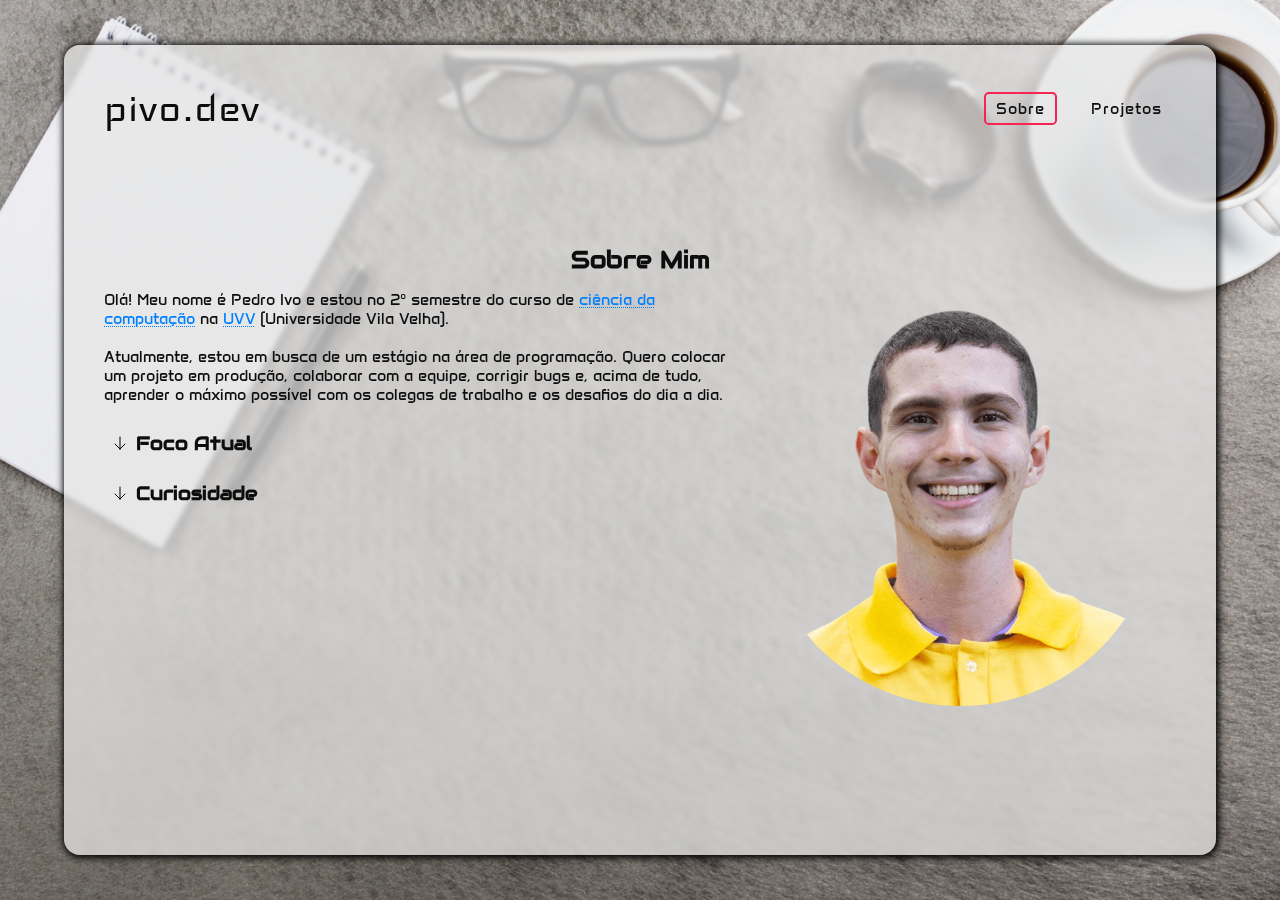
<file: pivo.dev 1.0/index.html>
<!DOCTYPE html>
<html lang="pt-BR">
  <head>
    <!-- CONFIGURAÇÕES -->
    <meta charset="UTF-8" />
    <title>pivo.dev - cartão</title>
    <meta name="viewport" content="width=device-width" />

    <!-- FAVICON -->
    <link rel="icon" type="image/png" sizes="64x64" href="images/icones/p-64x64.png" />
    <link rel="icon" type="image/png" sizes="16x16" href="images/icones/p-16x16.png" />
    <link rel="icon" type="image/png" sizes="24x24" href="images/icones/p-24x24.png" />
    <link rel="icon" type="image/png" sizes="32x32" href="images/icones/p-32x32.png" />
    <link rel="icon" type="image/png" sizes="128x128" href="images/icones/p-128x128.png" />
    <link rel="icon" type="image/png" sizes="256x256" href="images/icones/p-256x256.png" />
    <link rel="icon" type="image/png" sizes="512x512" href="images/icones/p-512x512.png" />

    <!-- INFORMAÇÕES (SEO)-->
    <meta name="author" content="Pedro Ivo A. Lima" />
    <meta name="description" content='Meu "currículo online" — Um cartão de apresentação com HTML, CSS, JS. ☺' />

    <!-- OPEN GRAPHS -->
    <!-- GERAL -->
    <meta property="og:site_name" content="pivo.dev" />
    <meta property="og:url" content="https://pedroivo1.github.io/pivo.dev/" />
    <meta property="og:title" content="pivo.dev - cartão" />
    <meta property="og:locale" content="pt-BR" />
    <!-- TIPO -->
    <meta property="og:type" content="profile" />
    <meta property="profile:first_name" content="Pedro Ivo" />
    <meta property="profile:last_name" content="Ivo Amaral Lima" />
    <meta property="profile:username" content="pedroivo1" />
    <meta property="profile:gender" content="male" />
    <!-- IMAGEM 512x512px -->
    <meta property="og:image" content="https://pedroivo1.github.io/pivo.dev/images/p-512x512.png" />
    <meta property="og:image:type" content="image/png" />
    <meta property="og:image:width" content="512" />
    <meta property="og:image:height" content="512" />
    <meta property="og:image:alt" content="Logo do site: letra P maiúscula" />
    <!-- IMAGEM 256x256px -->
    <meta property="og:image" content="https://pedroivo1.github.io/pivo.dev/images/p-256x256.png" />
    <meta property="og:image:type" content="image/png" />
    <meta property="og:image:width" content="256" />
    <meta property="og:image:height" content="256" />
    <meta property="og:image:alt" content="Logo do site: letra P maiúscula" />
    <!-- IMAGEM 128x128px -->
    <meta property="og:image" content="https://pedroivo1.github.io/pivo.dev/images/p-128x128.png" />
    <meta property="og:image:type" content="image/png" />
    <meta property="og:image:width" content="128" />
    <meta property="og:image:height" content="128" />
    <meta property="og:image:alt" content="Logo do site: letra P maiúscula" />
    <!-- IMAGEM 64x64px -->
    <meta property="og:image" content="https://pedroivo1.github.io/pivo.dev/images/p-64x64.png" />
    <meta property="og:image:type" content="image/png" />
    <meta property="og:image:width" content="64" />
    <meta property="og:image:height" content="64" />
    <meta property="og:image:alt" content="Logo do site: letra P maiúscula" />
    <!-- IMAGEM 32x32px -->
    <meta property="og:image" content="https://pedroivo1.github.io/pivo.dev/images/p-32x32.png" />
    <meta property="og:image:type" content="image/png" />
    <meta property="og:image:width" content="32" />
    <meta property="og:image:height" content="32" />
    <meta property="og:image:alt" content="Logo do site: letra P maiúscula" />
    <!-- IMAGEM 16x16px -->
    <meta property="og:image" content="https://pedroivo1.github.io/pivo.dev/images/p-16x16.png" />
    <meta property="og:image:type" content="image/png" />
    <meta property="og:image:width" content="16" />
    <meta property="og:image:height" content="16" />
    <meta property="og:image:alt" content="Logo do site: letra P maiúscula" />

    <!-- FONTES -->
    <link rel="preconnect" href="https://fonts.googleapis.com" />
    <link rel="preconnect" href="https://fonts.gstatic.com" crossorigin />
    <link
      href="https://fonts.googleapis.com/css2?family=Anta&family=Iceland&family=Audiowide&display=swap"
      rel="stylesheet"
    />

    <!-- STYLESHEETS -->
    <link rel="stylesheet" href="styles/reset.css" />
    <link rel="stylesheet" href="styles/style.css" />
    <link rel="stylesheet" href="styles/index.css" />
    <link rel="stylesheet" href="styles/collapsible.css">

    <!-- SCRIPTS -->
    <script src="scripts/index.js" defer></script>
    <script src="scripts/card.js" defer></script>
    <script src="scripts/collapsible.js" defer></script>
  </head>

  <body>
    <article class="main-card">
      <header>
        <h1><a href="https://pedroivo1.github.io/pivo.dev/">pivo.dev</a></h1>
        <nav>
          <ul>
            <li><a href="#sobre" class="on">Sobre</a></li>
            <li><a href="#projetos">Projetos</a></li>
          </ul>
        </nav>
      </header>

      <main>
        <section id="sobre" class="section-on" hidden>
          <h2>Sobre Mim</h2>
          <img src="images/eu.png" alt="Minha foto" id="my-image" />
          <p>
            Olá! Meu nome é Pedro Ivo e estou no 2º semestre do curso de
            <a href="https://uvv.br/cursos/graduacao/presencial/ciencia-da-computacao/" target="_blank"
              >ciência da computação</a
            >
            na
            <a href="https://uvv.br" target="_blank">UVV</a> (Universidade Vila Velha).
          </p>
          <p>
            Atualmente, estou em busca de um estágio na área de programação. Quero colocar um projeto em produção,
            colaborar com a equipe, corrigir bugs e, acima de tudo, aprender o máximo possível com os colegas de
            trabalho e os desafios do dia a dia.
          </p>
          <div class="collapsible-container">
            <button type="button" class="collapsible-btn">
              <h3>Foco Atual</h3>
            </button>
            <div class="collapsible-content" hidden>
              <p>
                Neste semestre, tenho dedicado bastante tempo aos estudos de matemática, pois acredito que uma base
                sólida será fundamental para lidar com os maiores desafios como desenvolvedor. Além disso, estou me
                aprofundando em desenvolvimento web, uma área que me atrai tanto pelas coisas incríveis que dá para
                criar quanto pela possibilidade de colocar em prática o que aprendo por meio de projetos visuais e
                interativos.
              </p>
            </div>
          </div>
          <div class="collapsible-container">
            <button type="button" class="collapsible-btn">
              <h3>Curiosidade</h3>
            </button>
            <div class="collapsible-content" hidden>
              <p>
                Sou apaixonado por esportes — pratico basquete, escalada e ando de bicicleta pela orla (não sei se conta
                como "ciclismo"😄). Quando o assunto é assistir, topo qualquer coisa: de
                <abbr title="Mixed Martial Arts">MMA</abbr> e sumô até vôlei e pingue-pongue.
              </p>
            </div>
          </div>
        </section>

        <section id="projetos" hidden>
          <h2>Projetos</h2>
          <p>Esta seção está vazia mas com o esse estágio ela pode começar a ser preenchida.</p>
          <ul>
            <li>
              <article class="card">
                <header>
                  <h3>PyGame-Shooter</h3>
                </header>

                <img src="images/conjunto-vazio.png" alt="Simbolo de conjunto vazio" />
                <div class="content">
                  <p>O projeto que vou fazer neste estágio pode ser o primeiro que vou colocar aqui.</p>
                </div>
                <footer>
                  <ul>
                    <li class="li-svg">
                      <button>
                        <svg
                          xmlns="http://www.w3.org/2000/svg"
                          fill="none"
                          viewBox="0 0 24 24"
                          stroke-width="1.5"
                          stroke="currentColor"
                          class="size-6"
                        >
                          <path
                            stroke-linecap="round"
                            stroke-linejoin="round"
                            d="M21 8.25c0-2.485-2.099-4.5-4.688-4.5-1.935 0-3.597 1.126-4.312 2.733-.715-1.607-2.377-2.733-4.313-2.733C5.1 3.75 3 5.765 3 8.25c0 7.22 9 12 9 12s9-4.78 9-12Z"
                          />
                        </svg>
                      </button>
                    </li>
                    <li class="li-svg">
                      <button>
                        <svg
                          xmlns="http://www.w3.org/2000/svg"
                          fill="none"
                          viewBox="0 0 24 24"
                          stroke-width="1.5"
                          stroke="currentColor"
                          class="size-6"
                        >
                          <path
                            stroke-linecap="round"
                            stroke-linejoin="round"
                            d="M17.593 3.322c1.1.128 1.907 1.077 1.907 2.185V21L12 17.25 4.5 21V5.507c0-1.108.806-2.057 1.907-2.185a48.507 48.507 0 0 1 11.186 0Z"
                          />
                        </svg>
                      </button>
                    </li>
                    <li class="li-svg">
                      <a href="https://github.com/pedroivo1/PyGame-Shooter" target="_blank" class="no-after">
                        <svg
                          xmlns="http://www.w3.org/2000/svg"
                          fill="none"
                          viewBox="0 0 24 24"
                          stroke-width="1.5"
                          stroke="currentColor"
                          class="size-6"
                        >
                          <path
                            stroke-linecap="round"
                            stroke-linejoin="round"
                            d="M17.25 6.75 22.5 12l-5.25 5.25m-10.5 0L1.5 12l5.25-5.25m7.5-3-4.5 16.5"
                          />
                        </svg>
                      </a>
                    </li>
                  </ul>
                </footer>
              </article>
            </li>
          </ul>
        </section>
      </main>
    </article>
  </body>
</html>
</file>
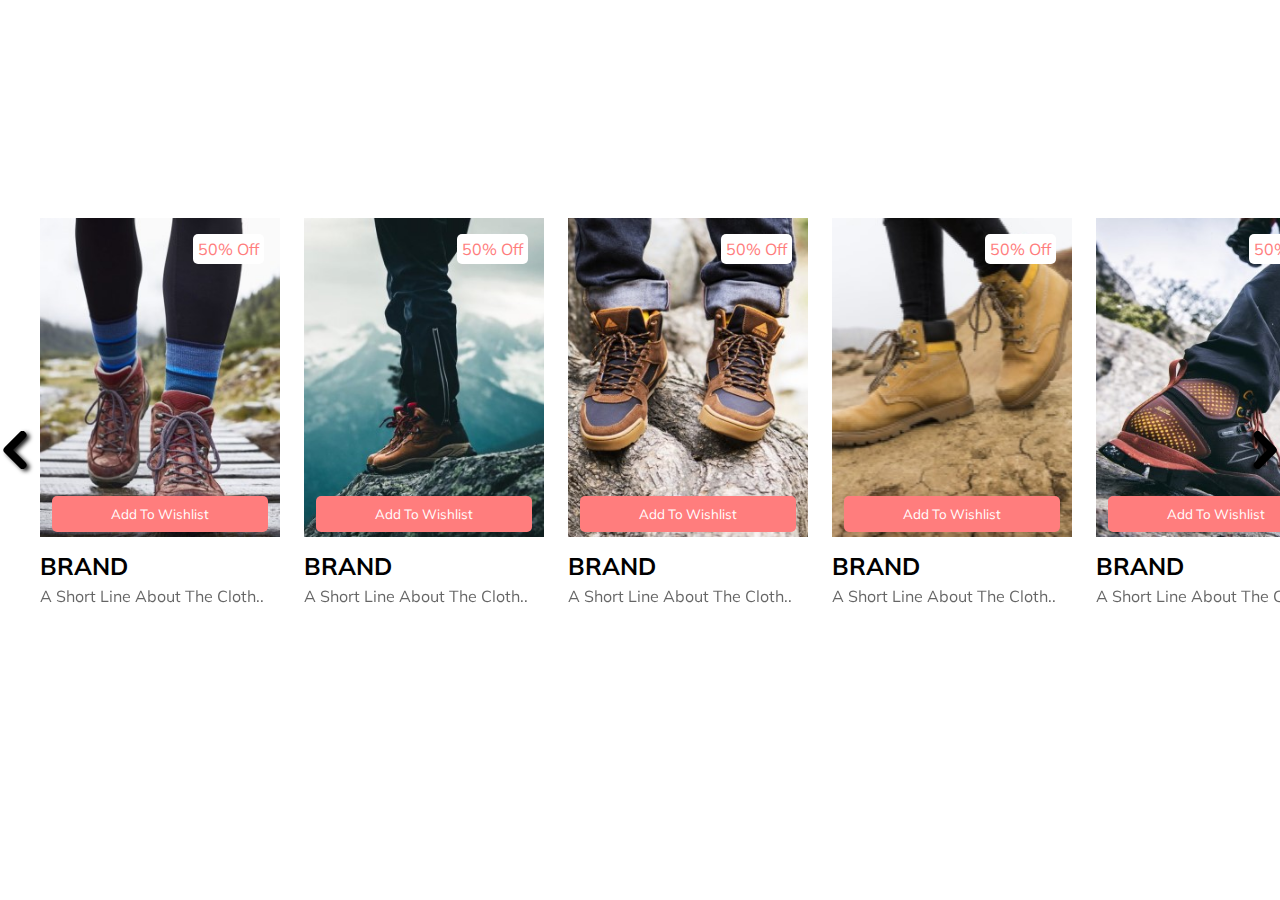
<file: Slider/index.html>
<!DOCTYPE html>
<html lang="en">

<head>
  <meta charset="UTF-8">
  <meta name="viewport" content="width=device-width, initial-scale=1.0">
  <title>Card Slider</title>

  <link rel="preconnect" href="https://fonts.gstatic.com">
  <link href="https://fonts.googleapis.com/css2?family=Mulish:wght@300;900&display=swap" rel="stylesheet">

  <link rel="stylesheet" href="style.css">
  <script src="scroll-button.js" defer></script>
  <script src="card-layout.js" defer></script>
</head>

<body>
  <section class="product">
    <button class="pre-btn" aria-label="Voltar">

      <svg xmlns="http://www.w3.org/2000/svg" fill="none" viewBox="6 2.5 12 19.1" stroke="currentColor">
        <path stroke-linecap="round" stroke-linejoin="round" d="M15.75 19.5 8.25 12 l7.5-7.5" />
      </svg>

    </button>



    <div class="card-container">
      <article class="card">
        <figure class="card-image-container">
          <span class="topic-tag">50% off</span>
          <img src="images/card1.jpg" class="card-image" alt="">
          <button class="card-btn">add to wishlist</button>
        </figure>
        <div class="card-info-container">
          <h2 class="card-info-title">brand</h2>
          <p class="card-info-description">a short line about the cloth..</p>
        </div>
      </article>
      <article class="card">
        <figure class="card-image-container">
          <span class="topic-tag">50% off</span>
          <img src="images/card2.jpg" class="card-image" alt="">
          <button class="card-btn">add to wishlist</button>
        </figure>
        <div class="card-info-container">
          <h2 class="card-info-title">brand</h2>
          <p class="card-info-description">a short line about the cloth..</p>
        </div>
      </article>
      <article class="card">
        <figure class="card-image-container">
          <span class="topic-tag">50% off</span>
          <img src="images/card3.jpg" class="card-image" alt="">
          <button class="card-btn">add to wishlist</button>
        </figure>
        <div class="card-info-container">
          <h2 class="card-info-title">brand</h2>
          <p class="card-info-description">a short line about the cloth..</p>
        </div>
      </article>
      <article class="card">
        <figure class="card-image-container">
          <span class="topic-tag">50% off</span>
          <img src="images/card4.jpg" class="card-image" alt="">
          <button class="card-btn">add to wishlist</button>
        </figure>
        <div class="card-info-container">
          <h2 class="card-info-title">brand</h2>
          <p class="card-info-description">a short line about the cloth..</p>
        </div>
      </article>
      <article class="card">
        <figure class="card-image-container">
          <span class="topic-tag">50% off</span>
          <img src="images/card5.jpg" class="card-image" alt="">
          <button class="card-btn">add to wishlist</button>
        </figure>
        <div class="card-info-container">
          <h2 class="card-info-title">brand</h2>
          <p class="card-info-description">a short line about the cloth..</p>
        </div>
      </article>
      <article class="card">
        <figure class="card-image-container">
          <span class="topic-tag">50% off</span>
          <img src="images/card6.jpg" class="card-image" alt="">
          <button class="card-btn">add to wishlist</button>
        </figure>
        <div class="card-info-container">
          <h2 class="card-info-title">brand</h2>
          <p class="card-info-description">a short line about the cloth..</p>
        </div>
      </article>
      <article class="card">
        <figure class="card-image-container">
          <span class="topic-tag">50% off</span>
          <img src="images/card7.jpg" class="card-image" alt="">
          <button class="card-btn">add to wishlist</button>
        </figure>
        <div class="card-info-container">
          <h2 class="card-info-title">brand</h2>
          <p class="card-info-description">a short line about the cloth..</p>
        </div>
      </article>
      <article class="card">
        <figure class="card-image-container">
          <span class="topic-tag">50% off</span>
          <img src="images/card8.jpg" class="card-image" alt="">
          <button class="card-btn">add to wishlist</button>
        </figure>
        <div class="card-info-container">
          <h2 class="card-info-title">brand</h2>
          <p class="card-info-description">a short line about the cloth..</p>
        </div>
      </article>
      <article class="card">
        <figure class="card-image-container">
          <span class="topic-tag">50% off</span>
          <img src="images/card9.jpg" class="card-image" alt="">
          <button class="card-btn">add to wishlist</button>
        </figure>
        <div class="card-info-container">
          <h2 class="card-info-title">brand</h2>
          <p class="card-info-description">a short line about the cloth..</p>
        </div>
      </article>
      <article class="card">
        <figure class="card-image-container">
          <span class="topic-tag">50% off</span>
          <img src="images/card10.jpg" class="card-image" alt="">
          <button class="card-btn">add to wishlist</button>
        </figure>
        <div class="card-info-container">
          <h2 class="card-info-title">brand</h2>
          <p class="card-info-description">a short line about the cloth..</p>
        </div>
      </article>
    </div>

    <button class="nxt-btn" aria-label="Próximo">
      <svg xmlns="http://www.w3.org/2000/svg" fill="none" viewBox="6 2.5 12 19.1" stroke="currentColor">
        <path stroke-linecap="round" stroke-linejoin="round" d="M15.75 19.5 8.25 12 l7.5-7.5" />
      </svg>
    </button>

  </section>
</body>

</html>
</file>
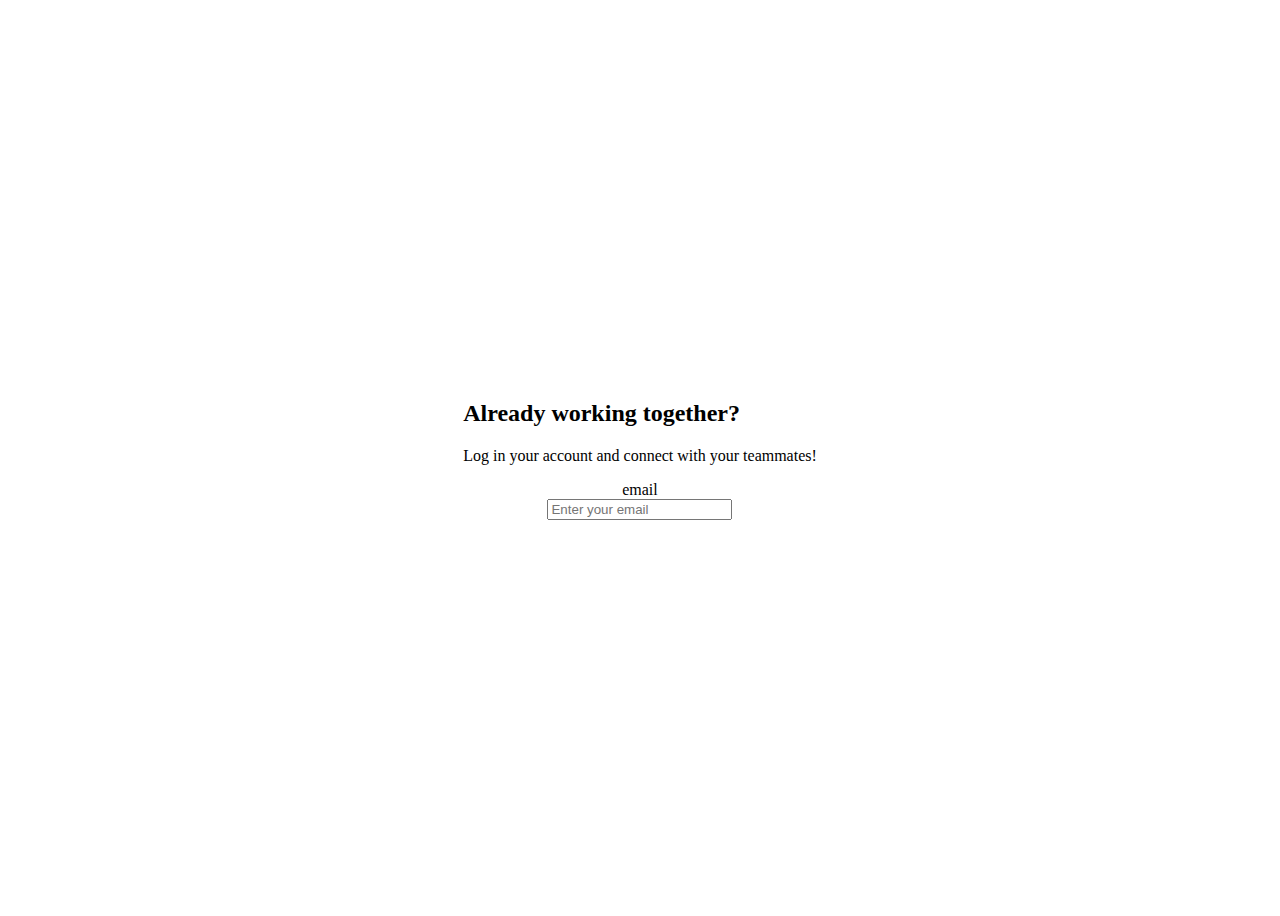
<file: iCodeThis/Challenge-Social Login/index.html>
<html>
  <head>
    <meta charset="UTF-8" />
    <meta name="viewport" content="width=device-width, initial-scale=1.0" />

    <title>Social Login</title>
    <link rel="stylesheet" href="style.css" />
  </head>

  <body>
    <section>
      <form>
        <h2>Already working together?</h2>
        <p>Log in your account and connect with your teammates!</p>
        <section>
          <label for="email">email</label>
          <input type="email" id="email"  placeholder="Enter your email"/>
        </section>
      </form>
    </section>
  </body>
</html>
</file>
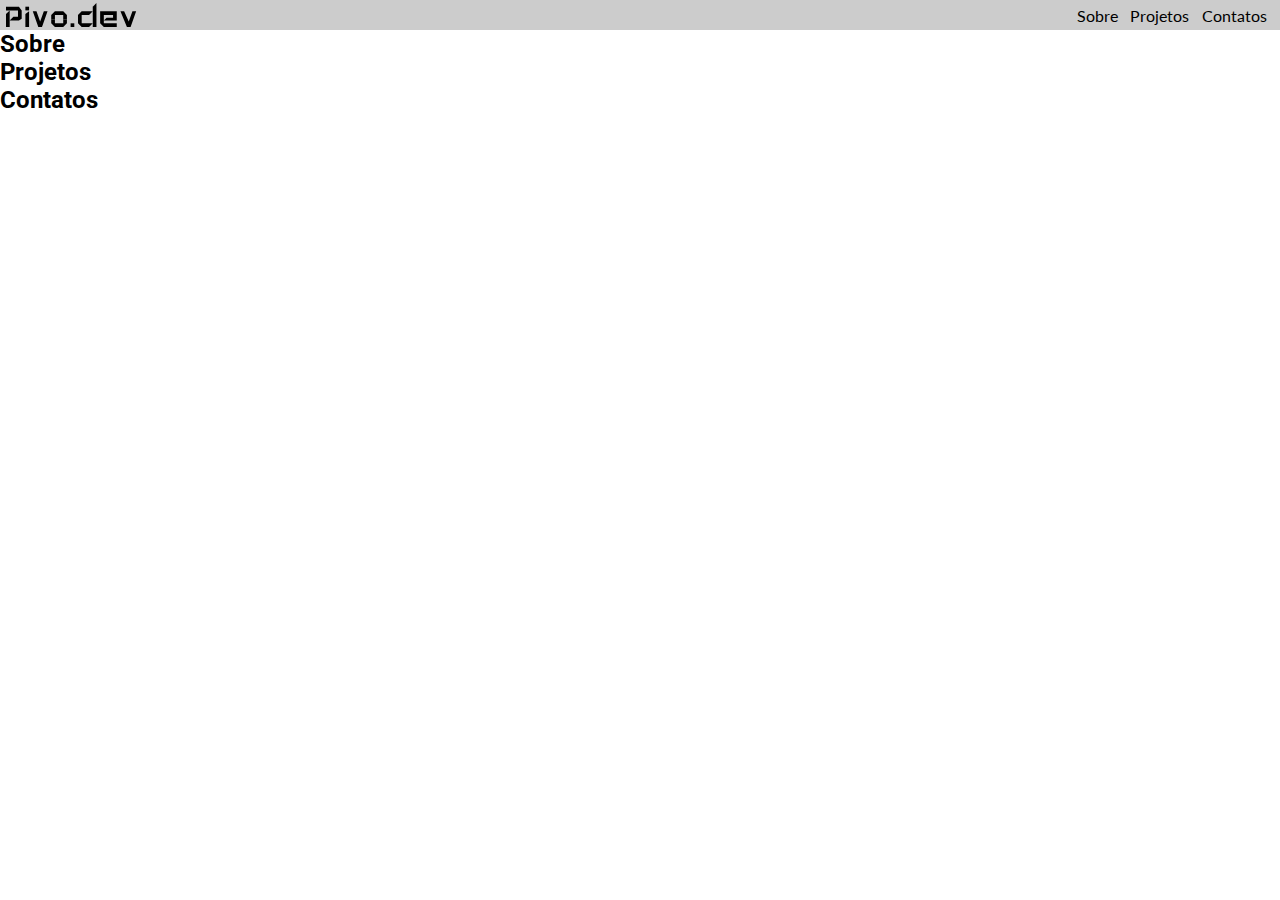
<file: lab/test.html>
<!DOCTYPE html>
<html lang="pt-BR">
  <head>
    <meta charset="UTF-8" />
    <meta name="viewport" content="width=device-width, initial-scale=1.0" />
    <title>Document</title>

    <!-- FAVICONS -->
    <link rel="icon" type="" sizes="" href="" />
    <link rel="icon" type="" sizes="" href="" />

    <!-- INFORMAÇÕES (SEO)-->
    <meta name="author" content="Pedro Ivo Amaral Lima" />
    <meta name="description" content="" />

    <!-- FONTES -->
    <link rel="preconnect" href="https://fonts.googleapis.com" />
    <link rel="preconnect" href="https://fonts.gstatic.com" crossorigin />
    <link
      href="https://fonts.googleapis.com/css2?family=Lato:ital,wght@0,100;0,300;0,400;0,700;0,900;1,100;1,300;1,400;1,700;1,900&family=Roboto:ital,wght@0,100..900;1,100..900&display=swap"
      rel="stylesheet"
    />

    <link rel="stylesheet" href="styles/reset.css" />
    <link rel="stylesheet" href="styles/layout.css" />
    <link rel="stylesheet" href="styles/style.css" />
  </head>
  <body>
    <header>
      <a href="#" class="logo">
        <svg xmlns="http://www.w3.org/2000/svg" viewBox="0 0 141 26">
          <!-- Pivo.dev -->
          <path d="M 0 26 L 0 12 L 4 8 L 4 26 Z" fill="#000000" />
          <path d="M 0 8 L 0 4 L 14 4 L 17 8 L 17 17 L 14 19 L 4 19 L 8 15 L 13 15 L 13 8 Z" fill="#000000" />
          <path d="M 21 4 L 25 4 L 25 8 L 21 8 Z" fill="#000000" />
          <path d="M 25 9 L 21 12 L 21 26 L 25 26 Z" fill="#000000" />
          <path d="M 29 9 L 35 26 L 39 26 L 45 9 L 41 9 L 37 20 L 33 9 Z" fill="#000000" />
          <path d="M 49 18 L 49 22 L 53 26 L 62 26 L 66 22 L 66 18 L 62 18 L 62 22 L 53 22 L 53 18 Z" fill="#000000" />
          <path d="M 49 18 L 49 13 L 53 9 L 62 9 L 66 13 L 66 18 L 62 18 L 62 13 L 53 13 L 53 18 Z" fill="#000000" />
          <path d="M 70 22 L 70 26 L 74 26 L 74 22 Z" fill="#000000" />
          <path d="M 78 22 L 82 26 L 90 26 L 94 22 L 82 22 L 82 13 L 90 13 L 94 9 L 82 9 L 78 13 Z" fill="#000000" />
          <path d="M 94 26 L 98 26 L 98 0 L 94 4 Z" fill="#000000" />
          <path
            d="M 106 26 L 120 26 L 120 22 L 106 22 L 106 13 L 116 13 L 116 16 L 109 16 L 106 19 L 120 19 L 120 9 L 102 9 L 102 22 Z"
            fill="#000000"
          />
          <path d="M 124 9 L 131 26 L 135 26 L 141 9 L 137 9 L 133 20 L 128 9 Z" fill="#000000" />
        </svg>
      </a>
      <nav>
        <menu>
          <li><a href="#about">Sobre</a></li>
          <li><a href="#projects">Projetos</a></li>
          <li><a href="#contacts">Contatos</a></li>
        </menu>
      </nav>
    </header>
    <main>
      <section id="about">
        <h2>Sobre</h2>
      </section>
      <section id="projects">
        <h2>Projetos</h2>
      </section>
      <section id="contacts">
        <h2>Contatos</h2>
      </section>
    </main>
  </body>
</html>
</file>
<file: pivo.dev 1.0/styles/style.css>
:root {
  --text-color-1: hsl(0, 0%, 5%);
  --text-color-2: hsl(347, 90%, 55%);
  --a-color-link: hsl(210, 100%, 50%);
  --background-color: hsl(0, 0%, 90%, 0.75);
}

html {
  scroll-behavior: smooth;
  font-family: "Anta", sans-serif;
  transition: all 0.3s ease;
}

body {
  display: flex;
  flex-direction: column;
  min-height: 100svh;
  background: var(--background-color);
  background-image: url("../images/mesa.jpg");
  background-size: cover;
  background-position: top center;
  background-repeat: no-repeat;
}

nav {
  display: flex;
  align-items: center;
}

nav > ul {
  display: flex;
  flex-direction: row;
  padding: 0;
  margin: 0;
}

nav > ul > li {
  margin: 0 0.25rem;
  list-style-type: none;
}

nav > ul > li > a {
  letter-spacing: 1px;
  text-decoration: none;
  padding: 0.3125rem 0.625rem;
  color: var(--text-color-1);
  border-radius: 0.3rem;
}

nav > ul > li > a:visited {
  color: var(--text-color-1);
}

nav > ul > li > a:focus {
  color: var(--text-color-1);
}

nav > ul > li > a:hover {
  text-decoration: none;
  background-color: hsl(0, 0%, 100%, 0.3);
  box-shadow: 1px 1px 3px 2px hsl(0, 0%, 15%);
}

nav > ul > li > a:active {
  color: var(--text-color-1);
}

nav > ul > li > a.on {
  border: 2px solid var(--text-color-2);
}

h1 {
  font: 3rem "Iceland", sans-serif;
}

h1 > a {
  text-decoration: none;
}

h1 > a:link {
  color: var(--text-color-1);
}

h1 > a:visited {
  color: var(--text-color-1);
}

h1 > a:focus {
  color: var(--text-color-1);
}

h1 > a:hover {
  text-decoration: none;
}

h1 > a:active {
  color: var(--text-color-1);
}

h2,
h3,
h4 {
  font-family: "Audiowide", sans-serif;
  color: var(--text-color-1);
}

p {
  color: var(--text-color-1);
  margin-bottom: 1lh;
}

li {
  color: var(--text-color-1);
}

a {
  transition: 200ms;
  text-decoration: underline dotted 1px;
  text-underline-offset: 0.125em;
  color: var(--a-color-link);
}

a:visited {
  color: var(--text-color-2);
}

a:focus {
  color: var(--text-color-2);
}

a:hover {
  text-decoration: underline solid 1px;
  text-underline-offset: 0.25em;
}

a:active {
  color: var(--text-color-2);
}

a[target="_blank"]:not(".no-after")::after {
  content: "\00a0";
  display: inline-block;
  width: 0.75em;
  height: 0.75em;
  margin-inline-start: 0.0625rem;
  background-image: url("data:image/svg+xml,%3Csvg xmlns='http://www.w3.org/2000/svg' height='24px' viewBox='0%20-960%20960%20960' width='24px' fill='%230d0d0d'%3E%3Cpath d='M200-120q-33%200-56.5-23.5T120-200v-560q0-33%2023.5-56.5T200-840h280v80H200v560h560v-280h80v280q0%2033-23.5%2056.5T760-120H200Zm188-212-56-56%20372-372H560v-80h280v280h-80v-144L388-332Z'/%3E%3C/svg%3E");
  background-size: contain;
  background-repeat: no-repeat;
  vertical-align: middle;
}

abbr {
  transition: 200ms;
  text-decoration: underline dotted 1px;
  text-underline-offset: 0.125em;
}

abbr:hover {
  text-decoration: underline solid 1px;
  text-underline-offset: 0.25em;
}

@media (max-width: 650px) {
  header {
    flex-direction: column;
    align-items: center;
    justify-content: space-between;
  }

  nav > ul > li > a:hover {
    text-decoration: none;
    background-color: inherit;
    box-shadow: none;
  }

  h1 {
    padding-bottom: 0.5lh;
  }

  h2 {
    text-align: center;
  }

  a, button {
    -webkit-tap-highlight-color: transparent;
  }

  a:focus {
    color: var(--text-color-2);
  }

  nav > ul > li > a:focus {
    color: var(--text-color-1);
  }

  abbr {
    text-decoration: none;
  }

  abbr:hover {
    text-decoration: none;
  }
}
</file>
<file: pivo.dev 1.0/styles/index.css>
.main-card {
  display: flex;
  flex-direction: column;
  flex-grow: 1;
  padding: 2.5rem;
  margin: 5vh 5vw;
  border-radius: 16px;
  background-color: var(--background-color);
  box-shadow: 1px 1px 7px 2px hsl(0, 0%, 0%);
  backdrop-filter: blur(2px);
}

.main-card > header {
  display: flex;
  justify-content: space-between;
  backdrop-filter: unset;
  padding-bottom: 1lh;
}

main {
  display: flex;
  flex-direction: column;
  flex-grow: 1;
  justify-content: center;
  align-items: center;
}

article.card {
  display: flex;
  flex-direction: column;
  align-items: center;
  padding: 0.5rem;
  border: 2px solid var(--text-color-1);
  border-radius: 1rem;
  background-color: var(--background-color);
}

article.card > header {
  display: flex;
  justify-content: space-between;
}


article.card > footer {
  width: 100%;
  display: flex;
  justify-content: end;
}

article.card > img, article.card > video {
  width: 15rem;
}

.content {
  width: 15rem;
}

.content p {
  word-break: break-word;
}

h2 {
  text-align: center;
  margin-bottom: 0.5lh;
}

ul {
  display: flex;
  justify-content: center;
  flex-wrap: wrap;
  gap: 1rem;
  padding: 0;
}

li {
  list-style-type: none;
}

.li-svg svg{
  width: 1.8rem;
  stroke: var(--text-color-1);
}

.section-content {
  display: block;
}

.section-on {
  display: block;
}

#my-image {
  float: inline-end;
  width: 25rem;
  margin: 1rem;
  height: auto;
  border-radius: 50%;
}

#projetos p{
  text-align: center;
}

@media (max-width: 650px) {
  .card {
    margin: 5vh 5vw;
  }

  #my-image {
    width: 35vw;
  }
}
</file>
<file: pivo.dev 1.0/styles/collapsible.css>
.collapsible-container {
  display: block;
  margin: 0.5lh 0.5lh 0.5lh 0;
}

.collapsible-btn {
  display: inline-flex;
  align-items: center;
  padding: 0.5rem;
  border-radius: 0.5rem;
  text-align: left;
}

.collapsible-btn::before {
  content: "\00a0";
  display: inline-block;
  width: 1em;
  height: 1em;
  margin-inline-end: 0.5rem;
  background-image: url("data:image/svg+xml,%3Csvg xmlns='http://www.w3.org/2000/svg' fill='none' viewBox='0 0 24 24' stroke-width='1.5' stroke='currentColor' class='size-6'%3E%3Cpath stroke-linecap='round' stroke-linejoin='round' d='M19.5 13.5 12 21m0 0-7.5-7.5M12 21V3' /%3E%3C/svg%3E%0A");
  background-size: contain;
  background-repeat: no-repeat;
  vertical-align: middle;
}

.collapsible-content {
  transition: all 1.3s ease;
}
</file>
<file: Slider/style.css>
* {
  margin: 0;
  padding: 0;
  font-family: "Mulish", sans-serif;
}

body {
  min-height: 100svh;
}

section {
  position: relative;
  overflow: hidden;
  display: flex;
  height: 100svh;
  flex: 1 1 100%;
}

.card-container {
  display: flex;
  flex: 1 1 100%;
  padding: 2.5rem;
  justify-content: center;
  align-items: center;
  overflow-x: auto;
  gap: 1.5rem;
  scroll-behavior: smooth;
}

.card-container::-webkit-scrollbar {
  display: none;
}

.card {
  flex: 0 0 auto;
  width: 15rem;
  height: 29rem;
}

.card-image-container {
  position: relative;
}

.card-image {
  width: 100%;
  height: 100%;
  object-fit: cover;
}

.topic-tag {
  position: absolute;
  background: #fff;
  padding: 0.3rem;
  border-radius: 5px;
  color: #ff7d7d;
  right: 1rem;
  top: 1rem;
  text-transform: capitalize;
  cursor: pointer;
}

.card-btn {
  position: absolute;
  bottom: 0.6rem;
  left: 50%;
  transform: translateX(-50%);
  padding: 0.6rem;
  width: 90%;
  text-transform: capitalize;
  border: none;
  outline: none;
  color: #fff;
  background: #ff7d7d;
  border-radius: 5px;
  cursor: pointer;
}

.card-info-container {
  width: 100%;
  height: 100px;
  padding-top: 0.6rem;
}

.card-info-title {
  text-transform: uppercase;
}

.card-info-description {
  width: 100%;
  height: 20px;
  line-height: 20px;
  opacity: 0.6;
  text-transform: capitalize;
  margin: 5px 0;
}

.pre-btn,
.nxt-btn {
  border: none;
  height: 100%;
  position: absolute;
  display: flex;
  justify-content: center;
  align-items: center;
  cursor: pointer;
  z-index: 10;
  background-color: transparent;
}

.pre-btn {
  left: 0;
  padding-left: 0.2rem;
}

.nxt-btn {
  right: 0;
  padding-left: 0.2rem;
  transform: scaleX(-1);
}

.pre-btn svg,
.nxt-btn svg {
  color: #000;
  stroke-width: 4;
  width: 1.5rem;
  height: auto;
  filter: drop-shadow(3px 2px 2px rgba(0, 0, 0, 0.9));
}
</file>
<file: iCodeThis/Challenge-Social Login/style.css>
body > section {
  display: flex;
  flex-direction: column;
  justify-content: center;
  align-items: center;
  height: 100svh;
}

form > section {
  display: flex;
  flex-direction: column;
  justify-content: center;
  align-items: center;
}
</file>
<file: lab/styles/layout.css>
body {
  min-height: 100svh;
}

body > header {
  height: var(--header-height);
  position: sticky;
  top: 0;
  display: flex;
  justify-content: space-between;
  padding: 0.2rem 0.4rem;
  z-index: 10;
}

body > header > nav {
  display: flex;
}

body > header > nav > menu {
  display: flex;
  align-items: center;
}

body > header > nav > menu > li {
  margin: 0rem 0.4rem;
}

.logo {
  display: flex;
  align-items: center;
}

.logo svg {
  height: 1.5rem;
}
</file>
<file: lab/styles/style.css>
:root {
  --primary-color: hsl(231, 48%, 48%);
  --secondary-color: hsl(174, 100%, 29%);
  --accent-color: hsl(340, 82%, 52%);
  --main-dark-color: hsl(0, 0%, 0%);
  --main-light-color: hsl(0, 0%, 100%);
  --h-top-margin: 1lh;
  --h-button-margin: 0.25lh;
  --p-top-margin: 0.5lh;
  --p-button-margin: 1lh;
  --shadow: 1px 1px 4px 1px var(--main-dark-color);
  --a-linked-color: hsl(208, 100%, 38%);
  --a-visited-color: hsl(271, 68%, 32%);
  --transition: all ease 200ms;
}

html {
  font-size: 16px;
  font-family: "Lato", sans-serif;
  background-color: var(--main-light-color);
  scroll-behavior: smooth;

  -webkit-tap-highlight-color: transparent;
}

body > header {
  background-color: hsl(0 0% 0% / 0.2);
}

body > header > nav a {
  text-decoration: none;
  color: var(--main-dark-color);
}

body > header > nav a:visited {
  color: var(--main-dark-color);
}

*::selection {
  background-color: var(--accent-color);
  color: var(--main-light-color);
}

h1 {
  margin-bottom: var(--h-top-margin); /* está certo*/
}

h2,
h3,
h4,
h5,
h6 {
  font-style: normal;
  font-weight: 700;
  font-family: "Roboto", sans-serif;
  color: var(--main-dark-color);
  /* margin: var(--h-top-margin) 0 var(--h-button-margin); */
}

h1 {
  font-size: 2rem/1.2;
}

h2 {
  font-size: 1.6rem/1.2;
}

h3 {
  font-size: 1.3rem/1.2;
}

h4 {
  font-size: 1rem/1.2;
}

h5 {
  font-size: 0.83rem/1.2;
}

h6 {
  font-size: 0.67rem/1.2;
}

p,
li,
pre,
cite,
code,
span {
  font-size: 1rem;
  font-style: normal;
  font-weight: 400;
  color: var(--main-dark-color);
}

p {
  margin: var(--p-top-margin) 0 var(--p-button-margin);
}

a {
  color: var(--a-linked-color);
  text-decoration: 0.1rem underline;
  text-underline-offset: 0.1lh;
}

a:visited {
  color: var(--a-visited-color);
}

a:hover {
  text-decoration: none;
}

button {
  background-color: var(--primary-color);
  color: var(--main-light-color);
  padding: 0.5rem;
  border-radius: 0.5rem;
  box-shadow: var(--shadow);
  margin: 0.2rem;
  transition: var(--transition);
  will-change: transform;
}

button:hover {
  scale: 1.05;
}
</file>
